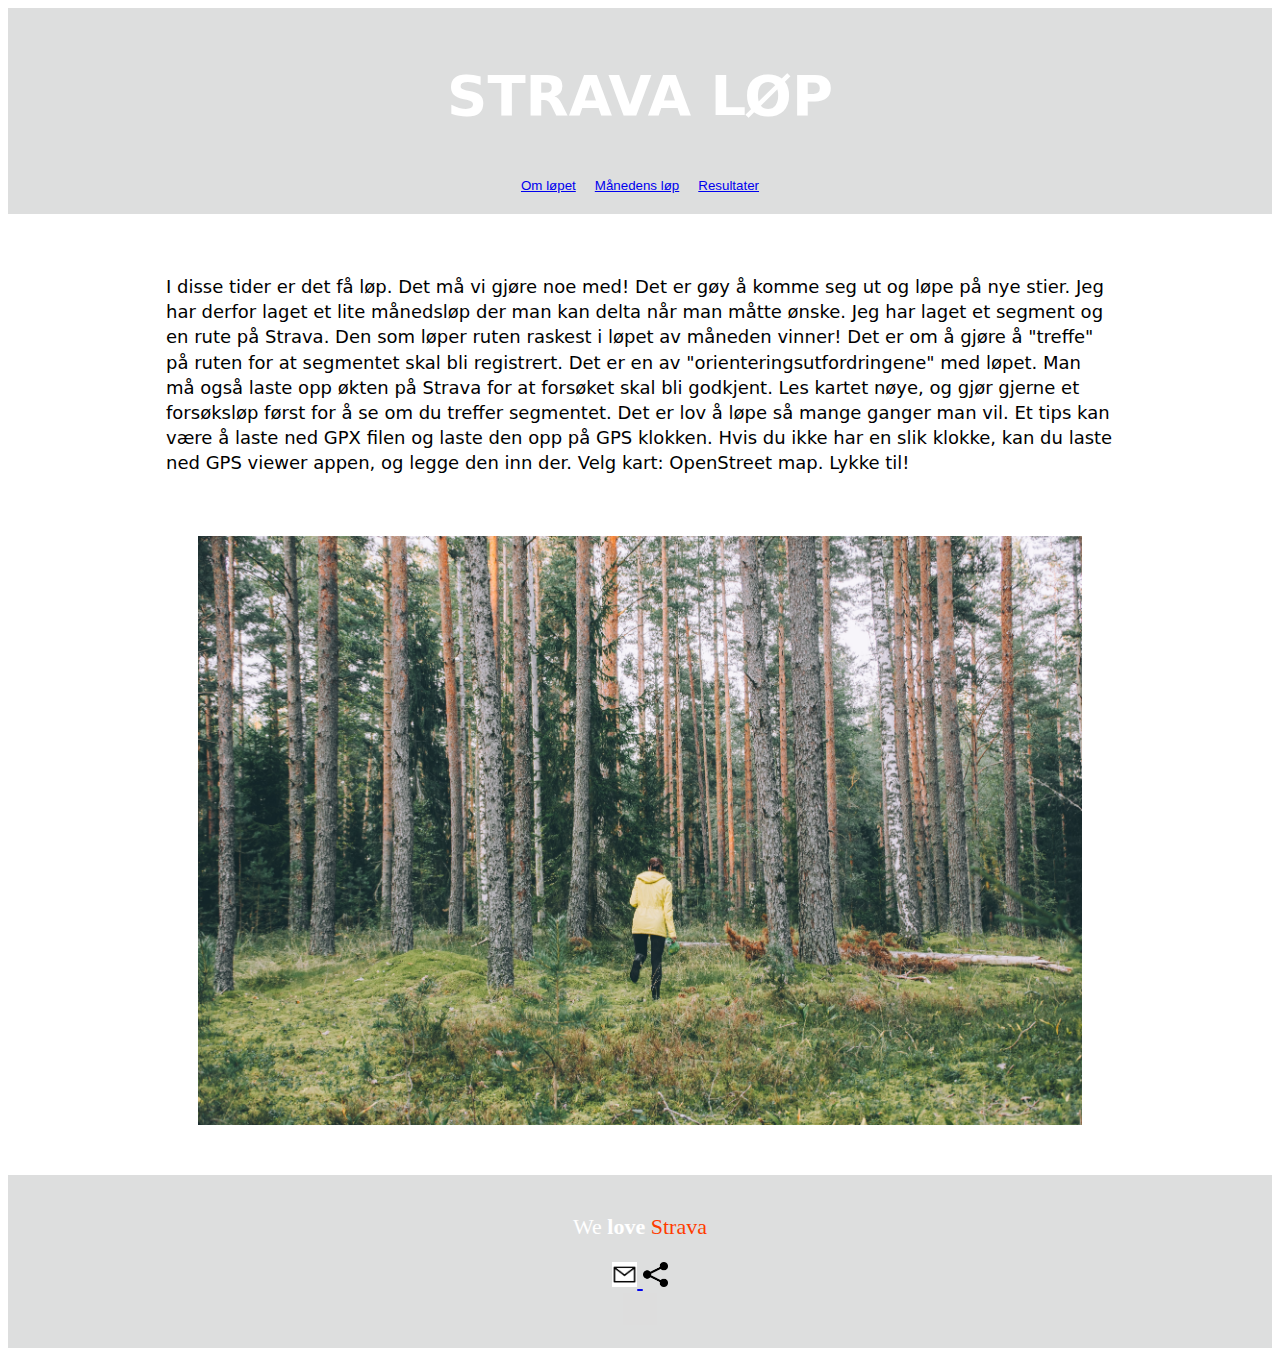
<file: index.html>
<!DOCTYPE html>
<html lang="no">

<head>
  <meta charset="UTF-8" />
  <meta http-equiv="X-UA-Compatible" content="IE=edge" />
  <meta name="viewport" content="width=device-width, initial-scale=1.0" />
  <meta name="keywords" content="HTLM, CSS" />
  <meta name="description" content="Strava race" />
  <link rel="stylesheet" type="text/css" href="style.css" />
  <!-- 
        Description er hva som kommer i google soket
    -->
  <title>Strava Race</title>
  <style>

  </style>
</head>

<body>
  <div class="header">
    <h1>STRAVA LØP</h1>
    <div class="nav">
      <button class="button"><a href="index.html">Om løpet</a></button>
      <button class="button"><a href="mandenslop.html">Månedens løp</a></a></button>
      <button class="button"><a <a href="resultater.html">Resultater</a></a></button>
    </div>
  </div>

  <div class="box">
    I disse tider er det få løp. Det må vi gjøre noe med! Det er gøy å komme seg ut og løpe på nye stier. Jeg har
    derfor
    laget et lite månedsløp der man kan delta når man måtte
    ønske. Jeg har laget et segment og en rute på Strava. Den som løper ruten
    raskest i løpet av måneden vinner! Det er om å gjøre å "treffe" på ruten for
    at segmentet skal bli registrert. Det er en av "orienteringsutfordringene" med løpet. Man må også laste opp økten på
    Strava for
    at forsøket skal bli godkjent. Les kartet nøye, og gjør gjerne et forsøksløp
    først for å se om du treffer segmentet. Det er lov å løpe så mange ganger
    man vil. Et tips kan være å laste ned GPX filen og laste den opp på GPS klokken. Hvis du ikke har en slik klokke,
    kan du laste ned GPS viewer appen, og legge den inn der. Velg kart: OpenStreet map. Lykke til!
  </div>

  <img class="skog" src="Images/skog.jpg" alt="Bilde av skog">

  <!-- <a href="#">Jump to top</a> -->

  <div class="buttom">
    <p>We <strong>love</strong> <em>Strava</em></p>
    <div class="share">

      <a href="mailto:mortenfore@gmail.com">
        <img src="Images/mail.png" width="25" alt="Send mail">
      </a>

      <!-- Link til dele sosiale medier-->
      <a href="">
        <img src="Images/icons8-share-96 (1).png" width="25" alt="Bilde" />
      </a>

    </div>

    <a href="easteregg.html"><img src="Images/eastereggbutton.png" alt="Easteregg button"></a></a>
  </div>
</body>


</html>
</file>
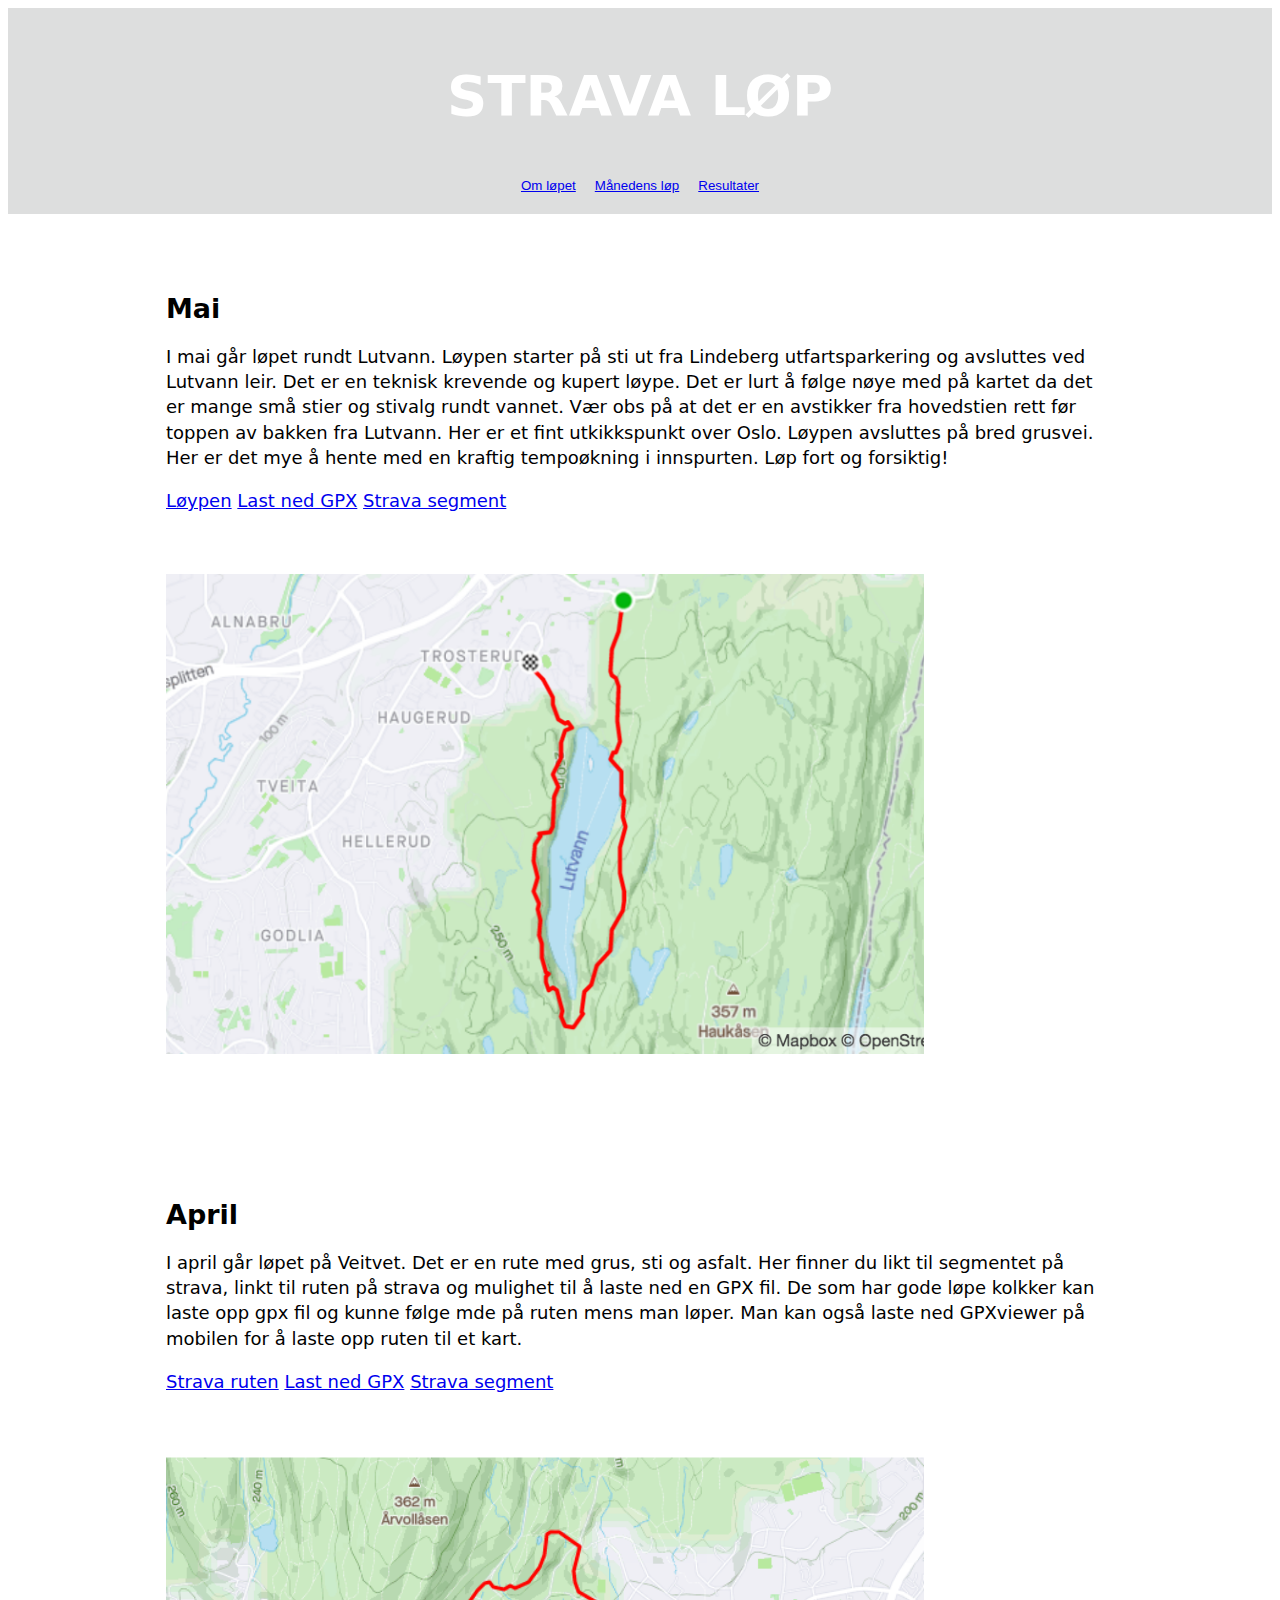
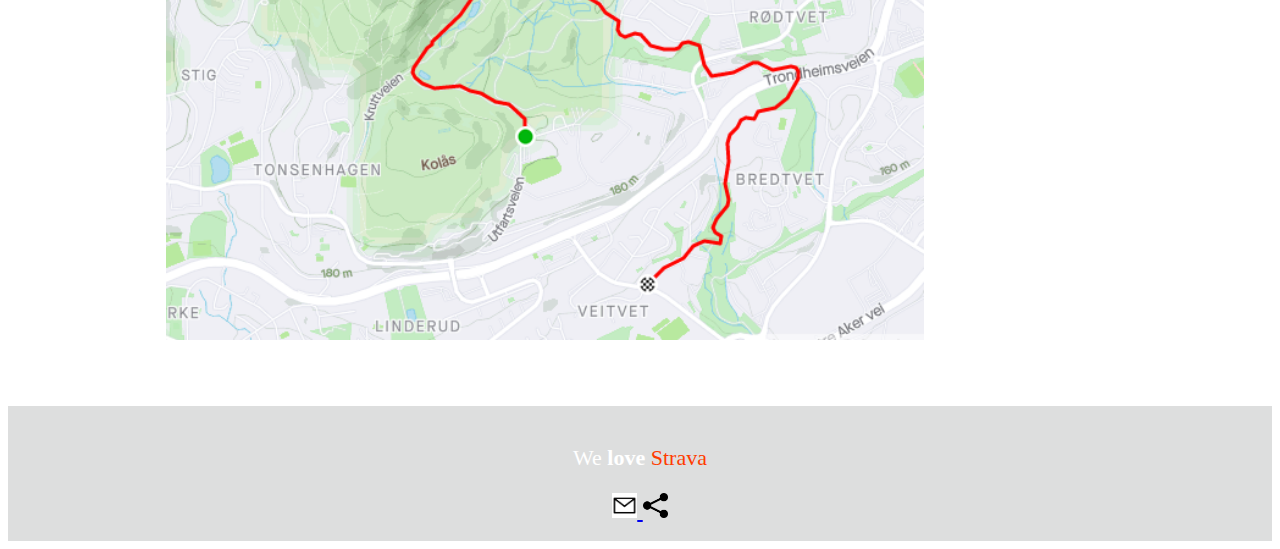
<file: mandenslop.html>
<!DOCTYPE html>
<html lang="no">

<head>
  <meta charset="UTF-8" />
  <meta http-equiv="X-UA-Compatible" content="IE=edge" />
  <meta name="viewport" content="width=device-width, initial-scale=1.0" />
  <meta name="keywords" content="HTLM, CSS" />
  <meta name="description" content="Strava race" />
  <link rel="stylesheet" type="text/css" href="style.css" />
  <!-- 
        Description er hva som kommer i google soket
    -->
  <title>Strava Race</title>
  <style>

  </style>
</head>

<body>
  <div class="header">
    <h1>STRAVA LØP</h1>
    <div class="nav">
      <button class="button"><a href="index.html">Om løpet</a></button>
      <button class="button"><a href="mandenslop.html">Månedens løp</a></a></button>
      <button class="button"><a <a href="resultater.html">Resultater</a></a></button>
    </div>
  </div>

  <div class="box">
    <h2>Mai</h2>
    <p>I mai går løpet rundt Lutvann. Løypen starter på sti ut fra Lindeberg utfartsparkering og avsluttes ved Lutvann
      leir. Det er en teknisk krevende og
      kupert løype. Det er lurt å følge nøye med på kartet da det er mange små stier og stivalg rundt vannet. Vær obs på
      at det er en avstikker fra hovedstien rett før toppen av bakken fra Lutvann. Her er et fint utkikkspunkt over
      Oslo. Løypen avsluttes på bred grusvei. Her er det mye å hente med en kraftig tempoøkning i innspurten.
      Løp fort og forsiktig!
    </p>

    <a href="https://www.strava.com/routes/2822898418313915838" target="_blank">Løypen</a>
    <a href="Strava race mai.gpx" download>Last ned GPX</a>
    <a href="https://www.strava.com/segments/28233829" target="_blank">Strava segment</a>

    <p>&nbsp;</p>

    <img class="kart" src="Images/lutvann.png" width="650" alt="kart av ruten">
  </div>

  <div class="box">
    <h2>April</h2>
    <p>I april går løpet på Veitvet. Det er en rute med grus, sti og asfalt. Her finner du likt til segmentet på strava,
      linkt til ruten på strava og mulighet til å laste ned en GPX fil. De som har gode løpe kolkker kan laste opp gpx
      fil og kunne følge mde på ruten mens man løper. Man kan også laste ned GPXviewer på mobilen for å laste opp ruten
      til et kart. </p>

    <a href="https://www.strava.com/routes/2814221733870094850" target="_blank">Strava ruten</a>
    <a href="Strava race april.gpx" download>Last ned GPX</a>
    <a href="https://www.strava.com/segments/27897733" target="_blank">Strava segment</a>
    <p>&nbsp;</p>

    <img class="kart" src="Images/Skjermbilde 2021-04-26 kl. 11.07.09.png" alt="kart av ruten">
  </div>

  <!-- <a href="#">Jump to top</a> -->

  <div class="buttom">
    <p>We <strong>love</strong> <em>Strava</em></p>
    <div class="share">

      <a href="mailto:mortenfore@gmail.com">
        <img src="Images/mail.png" width="25" alt="Send mail">
      </a>

      <!-- Link til dele sosiale medier-->
      <a href="">
        <img src="Images/icons8-share-96 (1).png" width="25" alt="Del" />
      </a>


    </div>
  </div>
</body>

</html>
</file>
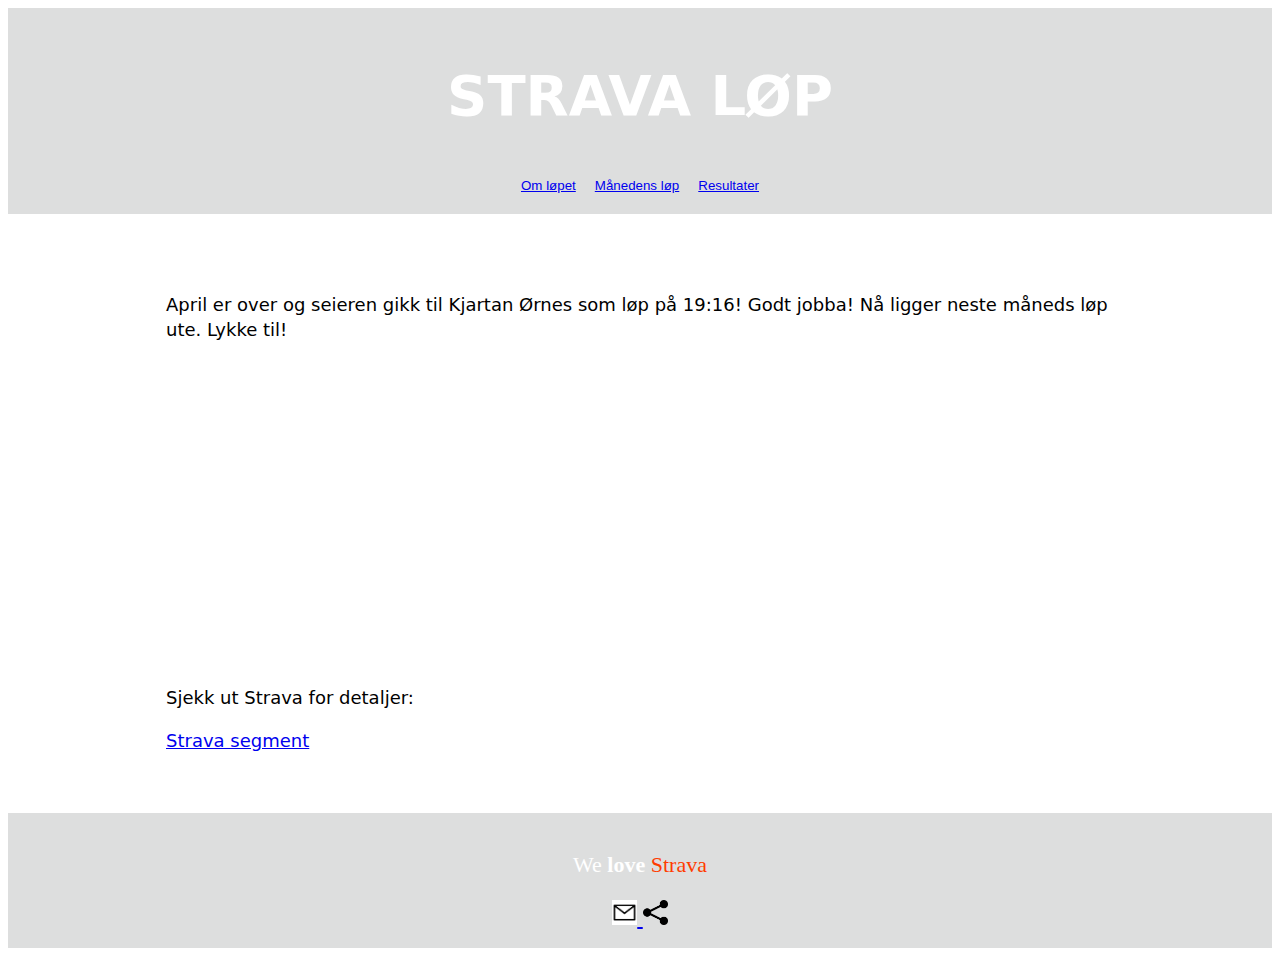
<file: resultater.html>
<!DOCTYPE html>
<html lang="no">

<head>
  <meta charset="UTF-8" />
  <meta http-equiv="X-UA-Compatible" content="IE=edge" />
  <meta name="viewport" content="width=device-width, initial-scale=1.0" />
  <link rel="stylesheet" type="text/css" href="style.css" />
  <!-- 
        Description er hva som kommer i google soket
    -->
  <title>Strava Race</title>
  <style>

  </style>
</head>

<body>
  <div class="header">
    <h1>STRAVA LØP</h1>
    <div class="nav">
      <button class="button"><a href="index.html">Om løpet</a></button>
      <button class="button"><a href="mandenslop.html">Månedens løp</a></a></button>
      <button class="button"><a <a href="resultater.html">Resultater</a></a></button>
    </div>
  </div>

  <div class="box">

    <p>April er over og seieren gikk til Kjartan Ørnes som løp på 19:16! Godt jobba! Nå ligger neste måneds løp ute.
      Lykke
      til! </p>

    <div class="iframe">
      <iframe src="https://stravasegway.herokuapp.com/27897733" frameborder="0" width="100%" height=" 300"></iframe>
    </div>
    <p>Sjekk ut Strava for detaljer:</p>
    <a href="https://www.strava.com/segments/27897733" target="_blank">Strava segment</a>
  </div>

  <!-- <a href="#">Jump to top</a> -->

  <div class="buttom">
    <p>We <strong>love</strong> <em>Strava</em></p>
    <div class="share">

      <a href="mailto:mortenfore@gmail.com">
        <img src="Images/mail.png" width="25" alt="Send mail">
      </a>

      <!-- Link til dele sosiale medier-->
      <a href="">
        <img src="Images/icons8-share-96 (1).png" width="25" alt="Bilde" />
      </a>

    </div>
  </div>
</body>

</html>
</file>
<file: style.css>
body{
  min-height: 100vh;
  display: flex;
  flex-direction: column;
}

video {
  width: 60%;;
}

h1 {
  font-family: "MaisonNeue", "Segoe UI", "Helvetica Neue", -apple-system,
  system-ui, BlinkMacSystemFont, Roboto, Arial, sans-serif,
  "Apple Color Emoji", "Segoe UI Emoji", "Segoe UI Symbol";
}


.box {
  font-family: "MaisonNeue", "Segoe UI", "Helvetica Neue", -apple-system,
    system-ui, BlinkMacSystemFont, Roboto, Arial, sans-serif,
    "Apple Color Emoji", "Segoe UI Emoji", "Segoe UI Symbol";
  font-weight: inherit;
  font-size: 18px;
  line-height: 140%;
  width: 75%;
  padding: 10px;
  align: center;
  border: 0px solid gray;
  margin: 10;
  display: block;
  margin-left: auto;
  margin-right: auto;
  margin-top: 50px;
  margin-bottom: 50px;
}

.easteregg {
  border-width: 0px;
  background-color: transparent;
}

.info {
  position: relative;
  left: 80px;
  top: 2px;
}

.kart {
  width: 80%
}

.nav {
}



.button {
  border-width: 0px;
  background-color: transparent;
}

.header {
  padding: 17px;
  text-align: center;
  background: #4042422d;
  color: white;
  font-size: 28px;
}

.skog {
  width: 70%;
  margin-left: auto;
  margin-right: auto;
  margin-bottom: 50px;

}

.buttom {
  padding: 17px;
  text-align: center;
  background: #4042422d;
  color: white;
  font-size: 22px;
  margin-top: auto;
}

.share {
}

.iframe {
  text-align: left;

}
em {
  color: rgb(255, 60, 0);
  font-style: normal;
}
strong {
  font-weight: bold;
}
</file>
